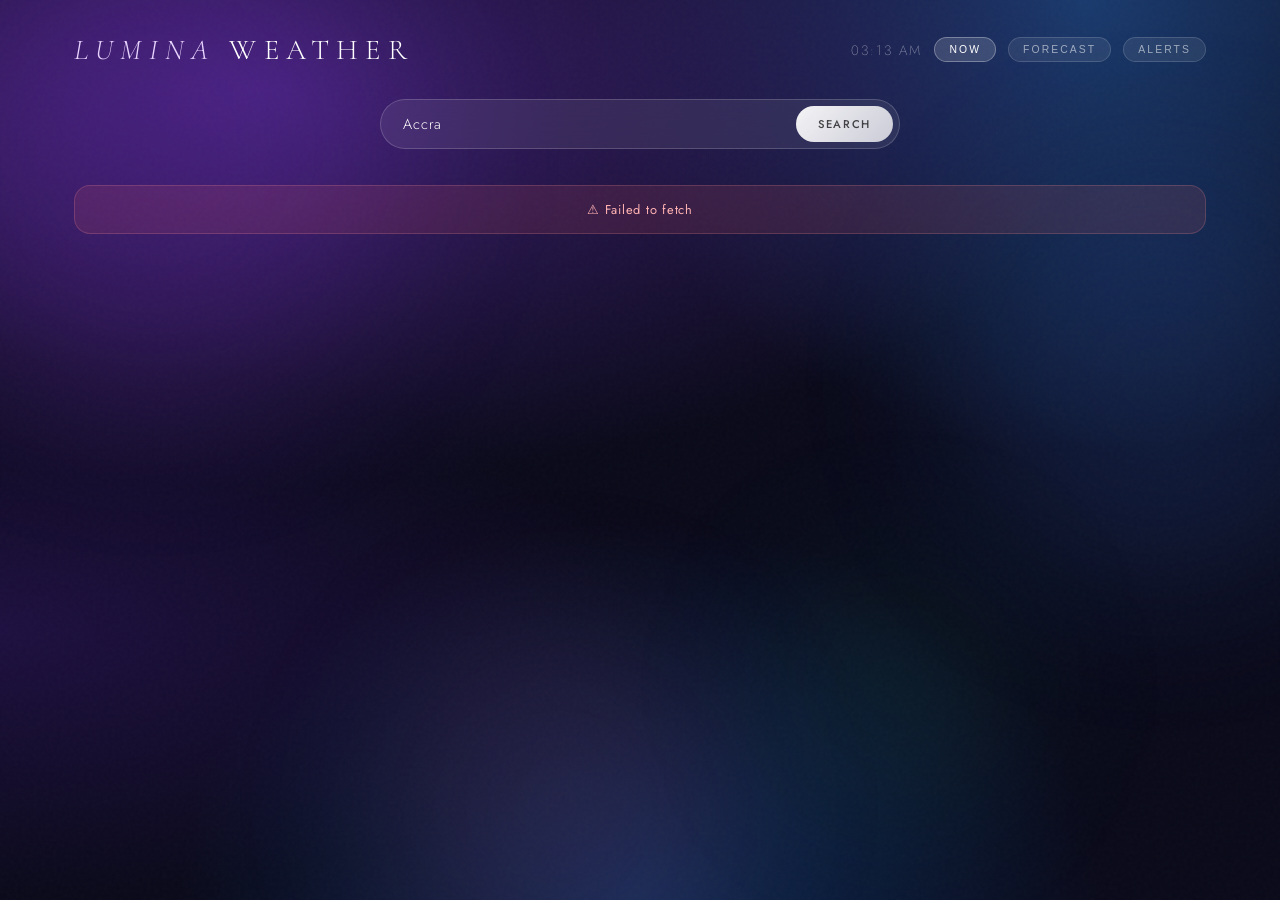
<file: weather-app/target/classes/templates/weather-glass.html>
<!DOCTYPE html>
<html lang="en">
<head>
<meta charset="UTF-8"/>
<meta name="viewport" content="width=device-width, initial-scale=1.0"/>
<title>LUMINA — Weather</title>
<link href="https://fonts.googleapis.com/css2?family=Cormorant+Garamond:ital,wght@0,300;0,400;0,600;1,300;1,400&family=Jost:wght@200;300;400;500&display=swap" rel="stylesheet"/>
<style>
*,*::before,*::after{box-sizing:border-box;margin:0;padding:0;}

:root{
  --blur:24px;
  --glass:rgba(255,255,255,0.10);
  --glass-border:rgba(255,255,255,0.22);
  --glass-shine:rgba(255,255,255,0.35);
  --glass-dark:rgba(0,0,0,0.12);
  --text:#fff;
  --text-sub:rgba(255,255,255,0.55);
  --text-dim:rgba(255,255,255,0.30);
  --accent:#e8d5ff;
  --accent2:#b8f0ff;
  --gold:#ffd89b;
  --danger:#ffb3b3;
}

html,body{min-height:100vh;font-family:'Jost',sans-serif;color:var(--text);overflow-x:hidden;}

/* ── LIVING BACKGROUND ── */
body{
  background:
    radial-gradient(ellipse 120% 80% at 20% 10%, #3b1f6e 0%, transparent 55%),
    radial-gradient(ellipse 80% 100% at 85% 0%, #1a3a6e 0%, transparent 50%),
    radial-gradient(ellipse 60% 70% at 50% 100%, #0e2a52 0%, transparent 60%),
    radial-gradient(ellipse 100% 60% at 0% 70%, #1e1040 0%, transparent 50%),
    #0a0a1a;
}

/* Floating orbs */
.orb{position:fixed;border-radius:50%;filter:blur(80px);pointer-events:none;z-index:0;animation:drift 18s ease-in-out infinite;}
.orb1{width:500px;height:500px;background:rgba(147,51,234,0.18);top:-100px;left:-100px;animation-delay:0s;}
.orb2{width:400px;height:400px;background:rgba(59,130,246,0.15);top:20%;right:-80px;animation-delay:-6s;}
.orb3{width:350px;height:350px;background:rgba(236,72,153,0.10);bottom:-80px;left:30%;animation-delay:-12s;}
.orb4{width:250px;height:250px;background:rgba(16,185,129,0.08);bottom:10%;right:20%;animation-delay:-4s;}

@keyframes drift{
  0%,100%{transform:translate(0,0) scale(1);}
  33%{transform:translate(40px,-30px) scale(1.05);}
  66%{transform:translate(-20px,40px) scale(0.95);}
}

/* Noise grain overlay */
body::after{
  content:'';position:fixed;inset:0;z-index:1;pointer-events:none;opacity:0.025;
  background-image:url("data:image/svg+xml,%3Csvg viewBox='0 0 256 256' xmlns='http://www.w3.org/2000/svg'%3E%3Cfilter id='n'%3E%3CfeTurbulence type='fractalNoise' baseFrequency='0.9' numOctaves='4' stitchTiles='stitch'/%3E%3C/filter%3E%3Crect width='100%25' height='100%25' filter='url(%23n)'/%3E%3C/svg%3E");
}

/* ── LAYOUT ── */
.app{position:relative;z-index:2;min-height:100vh;padding:32px 24px 60px;max-width:1180px;margin:0 auto;}

/* ── GLASS CARD ── */
.glass{
  background:var(--glass);
  backdrop-filter:blur(var(--blur)) saturate(180%);
  -webkit-backdrop-filter:blur(var(--blur)) saturate(180%);
  border:1px solid var(--glass-border);
  border-radius:24px;
  position:relative;
  overflow:hidden;
}

/* Top shine */
.glass::before{
  content:'';position:absolute;top:0;left:0;right:0;height:1px;
  background:linear-gradient(90deg,transparent,var(--glass-shine),transparent);
  pointer-events:none;
}

/* Inner glow */
.glass::after{
  content:'';position:absolute;inset:0;border-radius:inherit;pointer-events:none;
  background:radial-gradient(ellipse 60% 40% at 50% 0%,rgba(255,255,255,0.06),transparent 70%);
}

/* ── HEADER ── */
header{
  display:flex;align-items:center;justify-content:space-between;
  margin-bottom:32px;
  animation:fadeDown 0.7s ease both;
}

.logo{
  font-family:'Cormorant Garamond',serif;
  font-size:1.8rem;font-weight:300;letter-spacing:0.25em;
  color:var(--text);text-transform:uppercase;
}

.logo em{font-style:italic;color:var(--accent);}

.header-right{display:flex;align-items:center;gap:12px;}

.time-display{
  font-weight:200;font-size:0.85rem;letter-spacing:0.15em;
  color:var(--text-sub);
}

.header-pill{
  font-size:0.65rem;letter-spacing:0.2em;text-transform:uppercase;
  padding:6px 14px;border-radius:100px;
  background:rgba(255,255,255,0.08);
  border:1px solid rgba(255,255,255,0.15);
  color:var(--text-sub);cursor:pointer;
  transition:all 0.25s;
}
.header-pill:hover,.header-pill.active{
  background:rgba(255,255,255,0.15);
  color:var(--text);border-color:rgba(255,255,255,0.3);
}

/* ── SEARCH ── */
.search-wrap{
  max-width:520px;margin:0 auto 36px;
  animation:fadeUp 0.7s 0.1s ease both;
}

.search-inner{
  display:flex;align-items:center;gap:0;
  background:rgba(255,255,255,0.08);
  border:1px solid rgba(255,255,255,0.18);
  border-radius:100px;
  backdrop-filter:blur(20px);
  -webkit-backdrop-filter:blur(20px);
  padding:6px 6px 6px 22px;
  transition:border-color 0.3s,box-shadow 0.3s,background 0.3s;
}
.search-inner:focus-within{
  background:rgba(255,255,255,0.12);
  border-color:rgba(255,255,255,0.35);
  box-shadow:0 0 0 4px rgba(255,255,255,0.06),0 12px 40px rgba(0,0,0,0.3);
}

.search-inner input{
  flex:1;background:transparent;border:none;outline:none;
  font-family:'Jost',sans-serif;font-size:0.9rem;font-weight:300;
  color:var(--text);letter-spacing:0.06em;padding:8px 0;
}
.search-inner input::placeholder{color:var(--text-dim);}

.search-go{
  font-family:'Jost',sans-serif;font-size:0.7rem;letter-spacing:0.15em;
  font-weight:500;text-transform:uppercase;
  color:rgba(0,0,0,0.7);
  background:linear-gradient(135deg,rgba(255,255,255,0.95),rgba(255,255,255,0.75));
  border:none;border-radius:100px;padding:10px 22px;cursor:pointer;
  transition:all 0.2s;flex-shrink:0;
}
.search-go:hover{background:rgba(255,255,255,1);transform:scale(1.03);}
.search-go:disabled{opacity:0.5;cursor:not-allowed;transform:none;}

/* ── LOADER / ERROR ── */
.loader{display:none;text-align:center;padding:60px 0;}
.loader.show{display:block;}
.loader-orb{
  width:48px;height:48px;border-radius:50%;margin:0 auto 16px;
  background:conic-gradient(rgba(255,255,255,0.8),rgba(255,255,255,0.1));
  animation:spin 1s linear infinite;
}
@keyframes spin{to{transform:rotate(360deg);}}
.loader-text{font-size:0.75rem;letter-spacing:0.2em;color:var(--text-sub);text-transform:uppercase;}

.error-toast{
  display:none;text-align:center;margin-bottom:20px;
  padding:14px 20px;border-radius:16px;font-size:0.8rem;letter-spacing:0.06em;
  background:rgba(255,100,100,0.12);border:1px solid rgba(255,150,150,0.2);
  color:var(--danger);
}
.error-toast.show{display:block;}

#data-section{display:none;}
#data-section.show{display:block;}

/* ── MAIN GRID ── */
.main-grid{
  display:grid;
  grid-template-columns:1fr 340px;
  grid-template-rows:auto auto;
  gap:20px;
  animation:fadeUp 0.6s ease both;
}

/* ── HERO CARD ── */
.hero-card{
  grid-column:1;grid-row:1;
  padding:36px;
}

.hero-top{display:flex;justify-content:space-between;align-items:flex-start;margin-bottom:24px;}

.location-block{}
.location-city{
  font-family:'Cormorant Garamond',serif;
  font-size:3rem;font-weight:300;line-height:1;letter-spacing:0.02em;
  margin-bottom:4px;
}
.location-sub{font-size:0.72rem;letter-spacing:0.18em;color:var(--text-sub);text-transform:uppercase;}

.temp-block{text-align:right;}
.temp-main{
  font-family:'Cormorant Garamond',serif;
  font-size:7rem;font-weight:300;line-height:1;
  letter-spacing:-0.03em;
}
.temp-unit-row{display:flex;gap:0;justify-content:flex-end;margin-top:4px;}
.unit-toggle-btn{
  font-size:0.7rem;letter-spacing:0.1em;padding:4px 12px;
  background:transparent;border:1px solid rgba(255,255,255,0.2);
  color:var(--text-sub);cursor:pointer;transition:all 0.2s;font-family:'Jost',sans-serif;
}
.unit-toggle-btn:first-child{border-radius:100px 0 0 100px;}
.unit-toggle-btn:last-child{border-radius:0 100px 100px 0;border-left:none;}
.unit-toggle-btn.active{background:rgba(255,255,255,0.15);color:var(--text);border-color:rgba(255,255,255,0.35);}

.temp-feel{font-size:0.72rem;letter-spacing:0.1em;color:var(--text-sub);margin-top:4px;text-align:right;}

/* Large condition display */
.condition-row{
  display:flex;align-items:center;gap:20px;
  padding:20px 0;
  border-top:1px solid rgba(255,255,255,0.08);
  border-bottom:1px solid rgba(255,255,255,0.08);
  margin-bottom:24px;
}

.condition-icon{font-size:4rem;animation:float 5s ease-in-out infinite;filter:drop-shadow(0 8px 24px rgba(255,255,255,0.2));}
@keyframes float{0%,100%{transform:translateY(0);}50%{transform:translateY(-10px);}}

.condition-text-block{}
.condition-main{
  font-family:'Cormorant Garamond',serif;
  font-size:2rem;font-weight:300;font-style:italic;
  margin-bottom:4px;color:var(--accent);
}
.condition-sub{font-size:0.72rem;letter-spacing:0.15em;color:var(--text-sub);text-transform:uppercase;}

/* Stats row */
.stats-grid{display:grid;grid-template-columns:repeat(4,1fr);gap:12px;}

.stat-glass{
  background:rgba(255,255,255,0.05);
  border:1px solid rgba(255,255,255,0.10);
  border-radius:16px;padding:14px;
  text-align:center;
  transition:background 0.3s,border-color 0.3s,transform 0.3s;
}
.stat-glass:hover{
  background:rgba(255,255,255,0.09);
  border-color:rgba(255,255,255,0.2);
  transform:translateY(-3px);
}

.stat-icon{font-size:1.3rem;margin-bottom:6px;display:block;}
.stat-val{
  font-family:'Cormorant Garamond',serif;font-size:1.6rem;font-weight:300;
  color:var(--text);line-height:1;margin-bottom:2px;
}
.stat-label{font-size:0.58rem;letter-spacing:0.18em;color:var(--text-sub);text-transform:uppercase;}

/* ── SIDE PANEL ── */
.side-panel{grid-column:2;grid-row:1 / span 2;display:flex;flex-direction:column;gap:16px;}

/* UV / Atmosphere card */
.atmos-card{padding:24px;}
.card-heading{
  font-size:0.62rem;letter-spacing:0.22em;text-transform:uppercase;
  color:var(--text-sub);margin-bottom:18px;
  display:flex;align-items:center;gap:8px;
}
.card-heading::after{content:'';flex:1;height:1px;background:rgba(255,255,255,0.08);}

/* Ring gauge */
.ring-wrap{display:flex;justify-content:center;margin-bottom:16px;}

.ring-svg{width:120px;height:120px;}
.ring-track{fill:none;stroke:rgba(255,255,255,0.06);stroke-width:8;}
.ring-fill{fill:none;stroke-width:8;stroke-linecap:round;stroke-dasharray:283;stroke-dashoffset:283;transition:stroke-dashoffset 1.4s cubic-bezier(0.34,1.2,0.64,1);}
.ring-fill-purple{stroke:url(#purpleGrad);}
.ring-center-text{dominant-baseline:middle;text-anchor:middle;font-family:'Cormorant Garamond',serif;}

.atmos-rows{display:flex;flex-direction:column;gap:8px;}
.atmos-row{display:flex;align-items:center;gap:10px;}
.atmos-label{font-size:0.62rem;letter-spacing:0.14em;color:var(--text-sub);text-transform:uppercase;width:70px;flex-shrink:0;}
.atmos-bar-wrap{flex:1;height:4px;background:rgba(255,255,255,0.06);border-radius:2px;overflow:hidden;}
.atmos-bar{height:100%;border-radius:2px;background:linear-gradient(90deg,var(--accent2),var(--accent));transition:width 1.2s cubic-bezier(0.34,1.56,0.64,1);}
.atmos-val{font-size:0.75rem;color:var(--text);width:38px;text-align:right;flex-shrink:0;}

/* Sun card */
.sun-card{padding:24px;}

.sun-arc-container{position:relative;height:90px;margin-bottom:8px;}
.sun-arc-svg-full{width:100%;height:90px;overflow:visible;}
.arc-track-g{fill:none;stroke:rgba(255,255,255,0.06);stroke-width:2.5;}
.arc-prog-g{fill:none;stroke:url(#sunGold);stroke-width:2.5;stroke-linecap:round;stroke-dasharray:220;transition:stroke-dashoffset 1.5s ease;}
.sun-dot-g{filter:drop-shadow(0 0 6px #ffd89b);}

.sun-row{display:flex;justify-content:space-between;align-items:center;}
.sun-item{}
.sun-item-label{font-size:0.55rem;letter-spacing:0.18em;color:var(--text-dim);text-transform:uppercase;display:block;margin-bottom:2px;}
.sun-item-val{font-family:'Cormorant Garamond',serif;font-size:1.4rem;font-weight:300;color:var(--gold);}
.sun-divider{font-size:0.6rem;color:var(--text-dim);letter-spacing:0.1em;text-align:center;}

/* Wind card */
.wind-card{padding:24px;}
.wind-inner{display:flex;align-items:center;gap:20px;}

.compass-glass{
  width:100px;height:100px;border-radius:50%;flex-shrink:0;
  background:radial-gradient(circle,rgba(255,255,255,0.05),rgba(255,255,255,0.02));
  border:1px solid rgba(255,255,255,0.12);
  position:relative;display:grid;place-items:center;
}
.compass-glass::before{
  content:'';position:absolute;inset:8px;border-radius:50%;
  border:1px solid rgba(255,255,255,0.06);
}
.c-lbl{position:absolute;font-size:0.5rem;letter-spacing:0.1em;color:var(--text-dim);}
.c-lbl.n{top:5px;left:50%;transform:translateX(-50%);}
.c-lbl.s{bottom:5px;left:50%;transform:translateX(-50%);}
.c-lbl.e{right:5px;top:50%;transform:translateY(-50%);}
.c-lbl.w{left:5px;top:50%;transform:translateY(-50%);}
.wind-needle-g{width:2px;height:32px;border-radius:1px;position:absolute;bottom:50%;left:50%;margin-left:-1px;transform-origin:bottom center;transition:transform 1.2s cubic-bezier(0.34,1.56,0.64,1);background:linear-gradient(180deg,rgba(232,213,255,0.9),rgba(232,213,255,0.2));}
.wind-dot-g{width:8px;height:8px;border-radius:50%;background:rgba(255,255,255,0.8);box-shadow:0 0 10px rgba(255,255,255,0.4);position:relative;z-index:2;}

.wind-data{}
.wind-speed-g{font-family:'Cormorant Garamond',serif;font-size:2.8rem;font-weight:300;line-height:1;color:var(--text);}
.wind-unit-g{font-size:0.65rem;letter-spacing:0.15em;color:var(--text-sub);}
.wind-dir-g{font-size:0.7rem;letter-spacing:0.12em;color:var(--accent);margin-top:4px;text-transform:uppercase;}
.wind-gust-g{font-size:0.65rem;color:var(--text-dim);margin-top:2px;}

/* ── FORECAST ── */
.forecast-card{grid-column:1;padding:28px;}
.forecast-row-grid{display:grid;grid-template-columns:repeat(5,1fr);gap:10px;margin-top:4px;}

.fc-day-card{
  background:rgba(255,255,255,0.05);
  border:1px solid rgba(255,255,255,0.08);
  border-radius:16px;padding:14px 10px;text-align:center;
  cursor:pointer;transition:all 0.3s;
}
.fc-day-card:hover,.fc-day-card.active{
  background:rgba(255,255,255,0.10);
  border-color:rgba(255,255,255,0.22);
  transform:translateY(-4px);
  box-shadow:0 12px 32px rgba(0,0,0,0.2);
}
.fc-day-card.active .fcd-day{color:var(--accent);}

.fcd-day{font-size:0.6rem;letter-spacing:0.18em;text-transform:uppercase;color:var(--text-sub);margin-bottom:10px;}
.fcd-icon{font-size:1.8rem;display:block;margin-bottom:8px;}
.fcd-hi{font-family:'Cormorant Garamond',serif;font-size:1.4rem;font-weight:300;}
.fcd-lo{font-size:0.7rem;color:var(--text-sub);margin-top:2px;}
.fcd-desc{font-size:0.58rem;color:var(--text-dim);margin-top:6px;text-transform:capitalize;letter-spacing:0.04em;}
.fcd-rain{font-size:0.6rem;color:var(--accent2);margin-top:4px;}

/* ── ALERT CARD ── */
.alert-card{
  grid-column:1/-1;
  display:none;
  padding:18px 24px;
  background:rgba(255,130,130,0.08);
  border-color:rgba(255,130,130,0.2);
}
.alert-card.show{display:flex;gap:14px;align-items:center;}
.alert-icon-g{font-size:1.6rem;}
.alert-body-g{flex:1;}
.alert-title-g{font-family:'Cormorant Garamond',serif;font-size:1.2rem;font-style:italic;color:var(--danger);margin-bottom:2px;}
.alert-desc-g{font-size:0.72rem;color:var(--text-sub);letter-spacing:0.04em;}
.alert-time-g{font-size:0.6rem;color:rgba(255,150,150,0.5);letter-spacing:0.1em;white-space:nowrap;}

/* ── ANIMATIONS ── */
@keyframes fadeDown{from{opacity:0;transform:translateY(-14px);}to{opacity:1;transform:translateY(0);}}
@keyframes fadeUp{from{opacity:0;transform:translateY(18px);}to{opacity:1;transform:translateY(0);}}

/* ── RESPONSIVE ── */
@media(max-width:900px){
  .main-grid{grid-template-columns:1fr;}
  .side-panel{grid-column:1;grid-row:auto;}
  .forecast-card{grid-column:1;}
  .stats-grid{grid-template-columns:repeat(2,1fr);}
}
@media(max-width:560px){
  .location-city{font-size:2rem;}
  .temp-main{font-size:5rem;}
  .forecast-row-grid{grid-template-columns:repeat(3,1fr);}
  .fc-day-card:nth-child(n+4){display:none;}
  .wind-inner{flex-direction:column;align-items:flex-start;}
}
</style>
</head>
<body>

<!-- Floating orbs -->
<div class="orb orb1"></div>
<div class="orb orb2"></div>
<div class="orb orb3"></div>
<div class="orb orb4"></div>

<div class="app">

  <!-- HEADER -->
  <header>
    <div class="logo"><em>Lumina</em> Weather</div>
    <div class="header-right">
      <div class="time-display" id="timeDisplay">—</div>
      <button class="header-pill active">Now</button>
      <button class="header-pill">Forecast</button>
      <button class="header-pill">Alerts</button>
    </div>
  </header>

  <!-- SEARCH -->
  <div class="search-wrap">
    <div class="search-inner">
      <input type="text" id="cityInput" placeholder="Search any city in the world…"/>
      <button class="search-go" id="searchBtn" onclick="fetchWeather()">Search</button>
    </div>
  </div>

  <div class="error-toast" id="errorMsg"></div>
  <div class="loader" id="loader">
    <div class="loader-orb"></div>
    <div class="loader-text">Gathering conditions…</div>
  </div>

  <div id="data-section">
    <div class="main-grid">

      <!-- HERO CARD -->
      <div class="glass hero-card">
        <div class="hero-top">
          <div class="location-block">
            <div class="location-city" id="locCity">—</div>
            <div class="location-sub" id="locSub">—</div>
          </div>
          <div class="temp-block">
            <div class="temp-main" id="tempMain">—°</div>
            <div class="temp-unit-row">
              <button class="unit-toggle-btn active" id="btnC" onclick="setUnit('C')">°C</button>
              <button class="unit-toggle-btn" id="btnF" onclick="setUnit('F')">°F</button>
            </div>
            <div class="temp-feel" id="tempFeel">Feels like —</div>
          </div>
        </div>

        <div class="condition-row">
          <span class="condition-icon" id="condIcon">—</span>
          <div class="condition-text-block">
            <div class="condition-main" id="condMain">—</div>
            <div class="condition-sub" id="condSub">—</div>
          </div>
        </div>

        <div class="stats-grid">
          <div class="stat-glass">
            <span class="stat-icon">💧</span>
            <div class="stat-val" id="humidVal">—</div>
            <div class="stat-label">Humidity</div>
          </div>
          <div class="stat-glass">
            <span class="stat-icon">👁️</span>
            <div class="stat-val" id="visVal">—</div>
            <div class="stat-label">Visibility</div>
          </div>
          <div class="stat-glass">
            <span class="stat-icon">🌡️</span>
            <div class="stat-val" id="pressVal">—</div>
            <div class="stat-label">Pressure</div>
          </div>
          <div class="stat-glass">
            <span class="stat-icon">🌧️</span>
            <div class="stat-val" id="dewVal">—</div>
            <div class="stat-label">Dew Point</div>
          </div>
        </div>
      </div>

      <!-- SIDE PANEL -->
      <div class="side-panel">

        <!-- Atmosphere ring -->
        <div class="glass atmos-card">
          <div class="card-heading">Atmosphere</div>
          <div class="ring-wrap">
            <svg class="ring-svg" viewBox="0 0 100 100">
              <defs>
                <linearGradient id="purpleGrad" x1="0%" y1="0%" x2="100%" y2="100%">
                  <stop offset="0%" stop-color="#b8f0ff"/>
                  <stop offset="100%" stop-color="#e8d5ff"/>
                </linearGradient>
              </defs>
              <circle class="ring-track" cx="50" cy="50" r="42" transform="rotate(-90 50 50)"/>
              <circle class="ring-fill ring-fill-purple" id="cloudRing" cx="50" cy="50" r="42" transform="rotate(-90 50 50)"/>
              <text x="50" y="46" class="ring-center-text" fill="white" font-size="18" font-weight="300" font-family="Cormorant Garamond, serif" id="cloudPct">—</text>
              <text x="50" y="59" class="ring-center-text" fill="rgba(255,255,255,0.4)" font-size="7" font-family="Jost, sans-serif" letter-spacing="1">CLOUD %</text>
            </svg>
          </div>
          <div class="atmos-rows">
            <div class="atmos-row">
              <div class="atmos-label">Humidity</div>
              <div class="atmos-bar-wrap"><div class="atmos-bar" id="humBar" style="width:0%"></div></div>
              <div class="atmos-val" id="humBarVal">—</div>
            </div>
            <div class="atmos-row">
              <div class="atmos-label">Clouds</div>
              <div class="atmos-bar-wrap"><div class="atmos-bar" id="clBar" style="width:0%"></div></div>
              <div class="atmos-val" id="clBarVal">—</div>
            </div>
            <div class="atmos-row">
              <div class="atmos-label">Visibility</div>
              <div class="atmos-bar-wrap"><div class="atmos-bar" id="viBar" style="width:0%"></div></div>
              <div class="atmos-val" id="viBarVal">—</div>
            </div>
          </div>
        </div>

        <!-- Sun card -->
        <div class="glass sun-card">
          <div class="card-heading">Solar Cycle</div>
          <div class="sun-arc-container">
            <svg class="sun-arc-svg-full" viewBox="0 0 260 90">
              <defs>
                <linearGradient id="sunGold" x1="0%" y1="0%" x2="100%" y2="0%">
                  <stop offset="0%" stop-color="#ffd89b"/>
                  <stop offset="100%" stop-color="#ff8a65"/>
                </linearGradient>
              </defs>
              <path class="arc-track-g" d="M 10 80 A 120 120 0 0 1 250 80"/>
              <path class="arc-prog-g" id="sunArcProg" d="M 10 80 A 120 120 0 0 1 250 80" style="stroke-dashoffset:220;"/>
              <g class="sun-dot-g">
                <circle id="sunDotG" cx="130" cy="10" r="6" fill="#ffd89b">
                  <animate attributeName="r" values="6;8;6" dur="2.5s" repeatCount="indefinite"/>
                </circle>
                <circle id="sunGlowG" cx="130" cy="10" r="12" fill="#ffd89b" opacity="0.12">
                  <animate attributeName="r" values="12;16;12" dur="2.5s" repeatCount="indefinite"/>
                </circle>
              </g>
            </svg>
          </div>
          <div class="sun-row">
            <div class="sun-item">
              <span class="sun-item-label">Sunrise</span>
              <div class="sun-item-val" id="sunriseG">—</div>
            </div>
            <div class="sun-divider" id="daylenG">— h — m</div>
            <div class="sun-item" style="text-align:right;">
              <span class="sun-item-label">Sunset</span>
              <div class="sun-item-val" id="sunsetG">—</div>
            </div>
          </div>
        </div>

        <!-- Wind card -->
        <div class="glass wind-card">
          <div class="card-heading">Wind</div>
          <div class="wind-inner">
            <div class="compass-glass">
              <span class="c-lbl n">N</span><span class="c-lbl s">S</span>
              <span class="c-lbl e">E</span><span class="c-lbl w">W</span>
              <div class="wind-needle-g" id="windNeedleG"></div>
              <div class="wind-dot-g"></div>
            </div>
            <div class="wind-data">
              <div class="wind-speed-g" id="windSpeedG">—</div>
              <div class="wind-unit-g">km / h</div>
              <div class="wind-dir-g" id="windDirG">Direction: —</div>
              <div class="wind-gust-g" id="windGustG">—</div>
            </div>
          </div>
        </div>

      </div>

      <!-- 5-DAY FORECAST -->
      <div class="glass forecast-card">
        <div class="card-heading">5-Day Forecast</div>
        <div class="forecast-row-grid" id="forecastGrid"></div>
      </div>

      <!-- ALERT -->
      <div class="glass alert-card" id="alertCard">
        <div class="alert-icon-g">⚠️</div>
        <div class="alert-body-g">
          <div class="alert-title-g" id="alertTitleG">—</div>
          <div class="alert-desc-g" id="alertDescG">—</div>
        </div>
        <div class="alert-time-g" id="alertTimeG">—</div>
      </div>

    </div>
  </div>

</div>

<script>
const API_KEY='59934c631bf00c5e7d73a0dc77941c0f';
const BASE='https://api.openweathermap.org/data/2.5';
const ICONS={'01d':'☀️','01n':'🌙','02d':'⛅','02n':'☁️','03d':'☁️','03n':'☁️','04d':'☁️','04n':'☁️','09d':'🌧','09n':'🌧','10d':'🌦','10n':'🌧','11d':'⛈','11n':'⛈','13d':'❄️','13n':'❄️','50d':'🌫','50n':'🌫'};
const DAYS=['Sun','Mon','Tue','Wed','Thu','Fri','Sat'];
const $=id=>document.getElementById(id);

let tempC=null,feelsC=null,minC=null,maxC=null,unit='C';

// Clock
setInterval(()=>{
  const n=new Date();
  $('timeDisplay').textContent=n.toLocaleTimeString([],{hour:'2-digit',minute:'2-digit'});
},1000);
$('timeDisplay').textContent=new Date().toLocaleTimeString([],{hour:'2-digit',minute:'2-digit'});

// Nav pills
document.querySelectorAll('.header-pill').forEach(p=>{
  p.addEventListener('click',function(){
    document.querySelectorAll('.header-pill').forEach(x=>x.classList.remove('active'));
    this.classList.add('active');
  });
});

// Unit toggle
function setUnit(u){
  unit=u;
  $('btnC').classList.toggle('active',u==='C');
  $('btnF').classList.toggle('active',u==='F');
  if(tempC!==null)updateTemps();
}
function toF(c){return Math.round(c*9/5+32);}
function updateTemps(){
  const t=unit==='C'?Math.round(tempC):toF(tempC);
  const f=unit==='C'?Math.round(feelsC):toF(feelsC);
  $('tempMain').textContent=`${t}°`;
  $('tempFeel').textContent=`Feels like ${f}°${unit}`;
}

const windDir=deg=>['N','NE','E','SE','S','SW','W','NW'][Math.round(deg/45)%8];
const fmtTime=(unix,tz)=>{const d=new Date((unix+tz)*1000);return d.toUTCString().slice(17,22);};

async function fetchWeather(){
  const city=$('cityInput').value.trim();
  if(!city)return;
  $('searchBtn').disabled=true;
  $('errorMsg').classList.remove('show');
  $('data-section').classList.remove('show');
  $('loader').classList.add('show');
  try{
    const[cR,fR]=await Promise.all([
      fetch(`${BASE}/weather?q=${encodeURIComponent(city)}&appid=${API_KEY}&units=metric`),
      fetch(`${BASE}/forecast?q=${encodeURIComponent(city)}&appid=${API_KEY}&units=metric`)
    ]);
    if(!cR.ok)throw new Error(cR.status===404?`"${city}" not found — try another location.`:`Error ${cR.status}`);
    const cur=await cR.json(),fore=await fR.json();
    render(cur,fore);
    $('loader').classList.remove('show');
    $('data-section').classList.add('show');
  }catch(e){
    $('loader').classList.remove('show');
    $('errorMsg').textContent='⚠ '+e.message;
    $('errorMsg').classList.add('show');
  }finally{$('searchBtn').disabled=false;}
}

function render(cur,fore){
  tempC=cur.main.temp;feelsC=cur.main.feels_like;minC=cur.main.temp_min;maxC=cur.main.temp_max;
  $('locCity').textContent=`${cur.name}, ${cur.sys.country}`;
  $('locSub').textContent=`${cur.coord.lat.toFixed(4)}° N · ${Math.abs(cur.coord.lon).toFixed(4)}° ${cur.coord.lon<0?'W':'E'}`;
  $('condIcon').textContent=ICONS[cur.weather[0].icon]||'🌡';
  $('condMain').textContent=cur.weather[0].description;
  $('condSub').textContent=`Humidity ${cur.main.humidity}% · ${cur.clouds.all}% cloud cover`;
  updateTemps();

  // Stats
  $('humidVal').textContent=cur.main.humidity+'%';
  $('visVal').textContent=cur.visibility?(cur.visibility/1000).toFixed(0)+' km':'—';
  $('pressVal').textContent=cur.main.pressure+' hPa';
  const dp=(cur.main.temp-((100-cur.main.humidity)/5)).toFixed(1);
  $('dewVal').textContent=dp+'°';

  // Atmosphere ring
  const cl=cur.clouds.all;
  $('cloudPct').textContent=cl;
  $('cloudRing').style.strokeDashoffset=283-(283*(cl/100));
  $('humBar').style.width=cur.main.humidity+'%';  $('humBarVal').textContent=cur.main.humidity+'%';
  $('clBar').style.width=cl+'%';                  $('clBarVal').textContent=cl+'%';
  const vis=cur.visibility?Math.min(100,cur.visibility/100):0;
  $('viBar').style.width=vis+'%';                 $('viBarVal').textContent=cur.visibility?(cur.visibility/1000).toFixed(0)+'km':'—';

  // Sun
  const tz=cur.timezone;
  $('sunriseG').textContent=fmtTime(cur.sys.sunrise,tz);
  $('sunsetG').textContent=fmtTime(cur.sys.sunset,tz);
  const dayM=(cur.sys.sunset-cur.sys.sunrise)/60;
  $('daylenG').textContent=`${Math.floor(dayM/60)}h ${Math.round(dayM%60)}m`;
  const prog=Math.max(0,Math.min(1,(Date.now()/1000-cur.sys.sunrise)/(cur.sys.sunset-cur.sys.sunrise)));
  $('sunArcProg').style.strokeDashoffset=220-(220*prog);
  const ang=Math.PI-(prog*Math.PI);
  const sx=130+120*Math.cos(ang),sy=80-120*Math.sin(ang);
  $('sunDotG').setAttribute('cx',sx);$('sunDotG').setAttribute('cy',sy);
  $('sunGlowG').setAttribute('cx',sx);$('sunGlowG').setAttribute('cy',sy);

  // Wind
  const kmh=Math.round(cur.wind.speed*3.6);
  $('windSpeedG').textContent=kmh;
  $('windDirG').textContent='Direction: '+windDir(cur.wind.deg||0);
  $('windGustG').textContent=cur.wind.gust?`Gusts up to ${Math.round(cur.wind.gust*3.6)} km/h`:'No significant gusts';
  $('windNeedleG').style.transform=`rotate(${(cur.wind.deg||0)-180}deg)`;

  // Forecast
  renderForecast(fore);
  // Alert
  checkAlert(cur);
}

function renderForecast(data){
  const days={};
  data.list.forEach(i=>{
    const d=i.dt_txt.split(' ')[0],h=parseInt(i.dt_txt.split(' ')[1]);
    if(!days[d]||Math.abs(h-12)<Math.abs(parseInt(days[d].dt_txt.split(' ')[1])-12))days[d]=i;
  });
  const entries=Object.values(days).slice(0,5);
  const grid=$('forecastGrid');grid.innerHTML='';
  entries.forEach((item,i)=>{
    const dt=new Date(item.dt*1000);
    const label=i===0?'Today':DAYS[dt.getDay()];
    const icon=ICONS[item.weather[0].icon]||'🌡';
    const hi=Math.round(item.main.temp_max),lo=Math.round(item.main.temp_min);
    const rain=Math.round((item.pop||0)*100);
    const div=document.createElement('div');
    div.className='fc-day-card'+(i===0?' active':'');
    div.innerHTML=`<div class="fcd-day">${label}</div><span class="fcd-icon">${icon}</span><div class="fcd-hi">${hi}°</div><div class="fcd-lo">${lo}°</div><div class="fcd-desc">${item.weather[0].description}</div><div class="fcd-rain">${rain}% rain</div>`;
    div.addEventListener('click',function(){document.querySelectorAll('.fc-day-card').forEach(x=>x.classList.remove('active'));this.classList.add('active');});
    grid.appendChild(div);
  });
}

function checkAlert(d){
  const card=$('alertCard'),wid=d.weather[0].id,kmh=d.wind.speed*3.6;
  let title='',desc='';
  if(wid>=200&&wid<300){title='Thunderstorm Warning';desc='Active thunderstorm detected. Seek shelter immediately and avoid open areas.';}
  else if(wid>=500&&wid<600){title='Rain Advisory';desc='Rainfall in progress. Reduced visibility on roads — drive carefully.';}
  else if(wid>=600&&wid<700){title='Snow Advisory';desc='Snowfall detected. Slippery conditions possible — take extra care.';}
  else if(wid>=700&&wid<800){title='Visibility Advisory';desc='Fog or atmospheric haze is reducing visibility. Low speed recommended.';}
  else if(d.main.temp>38){title='Extreme Heat Warning';desc=`Temperature at ${Math.round(d.main.temp)}°C. Stay hydrated and avoid prolonged sun exposure.`;}
  else if(kmh>50){title='High Wind Warning';desc=`Sustained winds at ${Math.round(kmh)} km/h. Secure loose items and avoid outdoor activities.`;}
  if(title){
    $('alertTitleG').textContent=title;
    $('alertDescG').textContent=desc;
    $('alertTimeG').textContent='Issued '+new Date().toLocaleTimeString([],{hour:'2-digit',minute:'2-digit'});
    card.classList.add('show');
  }else{card.classList.remove('show');}
}

$('cityInput').addEventListener('keydown',e=>{if(e.key==='Enter')fetchWeather();});

window.addEventListener('load',()=>{$('cityInput').value='Accra';fetchWeather();});
</script>
</body>
</html>
</file>
